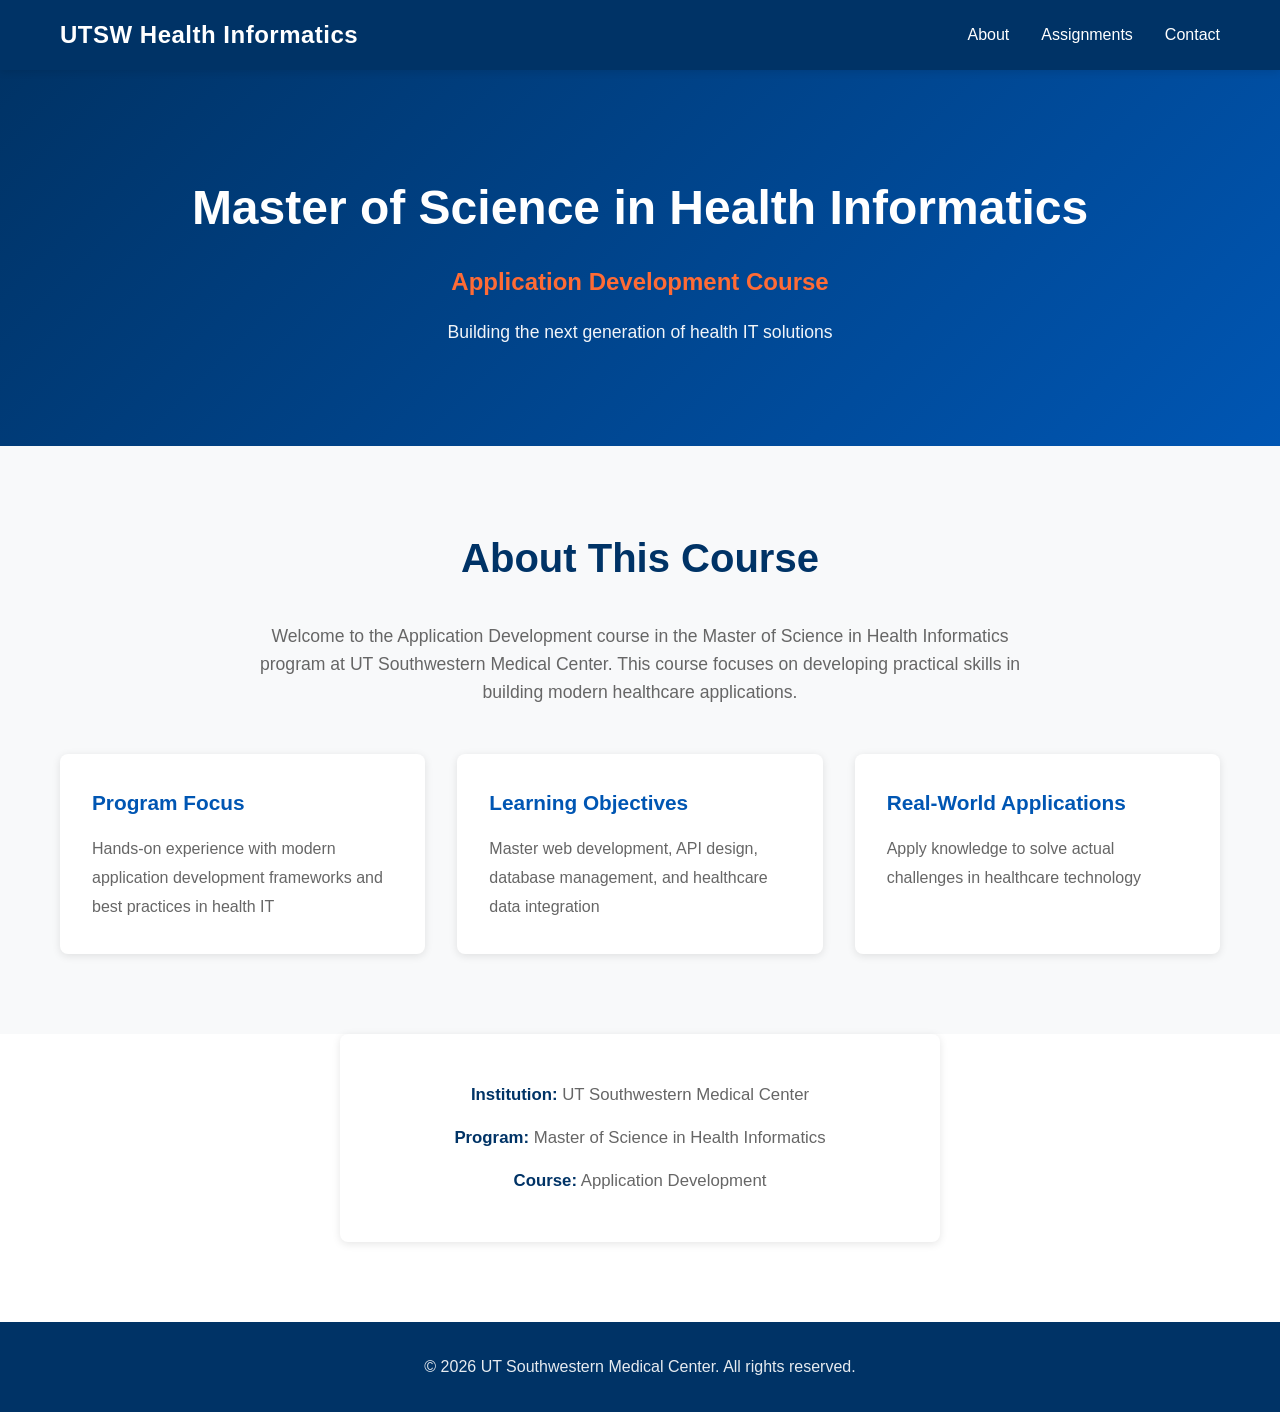
<file: index.html>
<!DOCTYPE html>
<html lang="en">
<head>
    <meta charset="UTF-8">
    <meta name="viewport" content="width=device-width, initial-scale=1.0">
    <title>UT Southwestern - Health Informatics Application Development</title>
    <link rel="stylesheet" href="styles.css">
</head>
<body>
    <nav class="navbar">
        <div class="container">
            <div class="logo">UTSW Health Informatics</div>
            <ul class="nav-links">
                <li><a href="#about">About</a></li>
                <li><a href="#assignments">Assignments</a></li>
                <li><a href="#contact">Contact</a></li>
            </ul>
        </div>
    </nav>

    <header class="hero">
        <div class="container">
            <h1>Master of Science in Health Informatics</h1>
            <p class="subtitle">Application Development Course</p>
            <p class="description">Building the next generation of health IT solutions</p>
        </div>
    </header>

    <section id="about" class="about">
        <div class="container">
            <h2>About This Course</h2>
            <p>
                Welcome to the Application Development course in the Master of Science in Health Informatics program 
                at UT Southwestern Medical Center. This course focuses on developing practical skills in building 
                modern healthcare applications.
            </p>
            <div class="course-info">
                <div class="info-card">
                    <h3>Program Focus</h3>
                    <p>Hands-on experience with modern application development frameworks and best practices in health IT</p>
                </div>
                <div class="info-card">
                    <h3>Learning Objectives</h3>
                    <p>Master web development, API design, database management, and healthcare data integration</p>
                </div>
                <div class="info-card">
                    <h3>Real-World Applications</h3>
                    <p>Apply knowledge to solve actual challenges in healthcare technology</p>
                </div>
            </div>
        </div>
    </section>

            <div class="contact-info">
                <p><strong>Institution:</strong> UT Southwestern Medical Center</p>
                <p><strong>Program:</strong> Master of Science in Health Informatics</p>
                <p><strong>Course:</strong> Application Development</p>
            </div>
        </div>
    </section>

    <footer class="footer">
        <div class="container">
            <p>&copy; 2026 UT Southwestern Medical Center. All rights reserved.</p>
        </div>
    </footer>
</body>
</html>
</file>
<file: styles.css>
* {
    margin: 0;
    padding: 0;
    box-sizing: border-box;
}

:root {
    --primary-color: #003366;
    --secondary-color: #0056b3;
    --accent-color: #ff6b35;
    --light-bg: #f8f9fa;
    --text-dark: #333333;
    --text-light: #666666;
    --border-color: #e0e0e0;
    --shadow: 0 2px 8px rgba(0, 0, 0, 0.1);
}

html {
    scroll-behavior: smooth;
}

body {
    font-family: 'Segoe UI', Tahoma, Geneva, Verdana, sans-serif;
    line-height: 1.6;
    color: var(--text-dark);
    background-color: #ffffff;
}

.container {
    max-width: 1200px;
    margin: 0 auto;
    padding: 0 20px;
}

/* Navigation */
.navbar {
    background-color: var(--primary-color);
    color: white;
    padding: 1rem 0;
    position: sticky;
    top: 0;
    z-index: 100;
    box-shadow: var(--shadow);
}

.navbar .container {
    display: flex;
    justify-content: space-between;
    align-items: center;
}

.logo {
    font-size: 1.5rem;
    font-weight: bold;
    letter-spacing: 0.5px;
}

.nav-links {
    display: flex;
    list-style: none;
    gap: 2rem;
}

.nav-links a {
    color: white;
    text-decoration: none;
    transition: color 0.3s ease;
    font-weight: 500;
}

.nav-links a:hover {
    color: var(--accent-color);
}

/* Hero Section */
.hero {
    background: linear-gradient(135deg, var(--primary-color) 0%, var(--secondary-color) 100%);
    color: white;
    padding: 100px 0;
    text-align: center;
}

.hero h1 {
    font-size: 3rem;
    margin-bottom: 1rem;
    font-weight: 700;
}

.hero .subtitle {
    font-size: 1.5rem;
    margin-bottom: 1rem;
    color: var(--accent-color);
    font-weight: 600;
}

.hero .description {
    font-size: 1.1rem;
    opacity: 0.95;
    max-width: 600px;
    margin: 0 auto;
}

/* About Section */
.about {
    padding: 80px 0;
    background-color: var(--light-bg);
}

.about h2 {
    text-align: center;
    font-size: 2.5rem;
    margin-bottom: 2rem;
    color: var(--primary-color);
}

.about > .container > p {
    text-align: center;
    font-size: 1.1rem;
    color: var(--text-light);
    margin-bottom: 3rem;
    max-width: 800px;
    margin-left: auto;
    margin-right: auto;
}

.course-info {
    display: grid;
    grid-template-columns: repeat(auto-fit, minmax(280px, 1fr));
    gap: 2rem;
}

.info-card {
    background: white;
    padding: 2rem;
    border-radius: 8px;
    box-shadow: var(--shadow);
    transition: transform 0.3s ease, box-shadow 0.3s ease;
}

.info-card:hover {
    transform: translateY(-5px);
    box-shadow: 0 4px 16px rgba(0, 0, 0, 0.15);
}

.info-card h3 {
    color: var(--secondary-color);
    margin-bottom: 1rem;
    font-size: 1.3rem;
}

.info-card p {
    color: var(--text-light);
    line-height: 1.8;
}

/* Assignments Section */
.assignments {
    padding: 80px 0;
    background-color: white;
}

.assignments h2 {
    text-align: center;
    font-size: 2.5rem;
    margin-bottom: 1rem;
    color: var(--primary-color);
}

.section-intro {
    text-align: center;
    font-size: 1.1rem;
    color: var(--text-light);
    margin-bottom: 3rem;
}

.assignments-grid {
    display: grid;
    grid-template-columns: repeat(auto-fill, minmax(250px, 1fr));
    gap: 2rem;
}

.assignment-card {
    background: white;
    border: 2px solid var(--border-color);
    border-radius: 8px;
    padding: 2rem;
    text-align: center;
    transition: all 0.3s ease;
    position: relative;
}

.assignment-card:hover {
    border-color: var(--secondary-color);
    box-shadow: 0 4px 16px rgba(0, 86, 179, 0.15);
    transform: translateY(-3px);
}

.assignment-number {
    display: inline-flex;
    align-items: center;
    justify-content: center;
    width: 50px;
    height: 50px;
    background-color: var(--secondary-color);
    color: white;
    border-radius: 50%;
    font-size: 1.5rem;
    font-weight: bold;
    margin-bottom: 1rem;
}

.assignment-card h3 {
    color: var(--primary-color);
    margin-bottom: 0.5rem;
    font-size: 1.3rem;
}

.assignment-card p {
    color: var(--text-light);
    margin-bottom: 1rem;
    font-size: 0.95rem;
}

.status-badge {
    display: inline-block;
    padding: 0.5rem 1rem;
    border-radius: 20px;
    font-size: 0.85rem;
    font-weight: 600;
}

.status-badge.pending {
    background-color: #fff3cd;
    color: #856404;
}

.status-badge.completed {
    background-color: #d4edda;
    color: #155724;
}

/* Contact Section */
.contact {
    padding: 80px 0;
    background-color: var(--light-bg);
}

.contact h2 {
    text-align: center;
    font-size: 2.5rem;
    margin-bottom: 2rem;
    color: var(--primary-color);
}

.contact > .container > p {
    text-align: center;
    font-size: 1.1rem;
    color: var(--text-light);
    margin-bottom: 2rem;
    max-width: 700px;
    margin-left: auto;
    margin-right: auto;
}

.contact-info {
    background: white;
    padding: 2rem;
    border-radius: 8px;
    box-shadow: var(--shadow);
    max-width: 600px;
    margin: 0 auto;
    text-align: center;
}

.contact-info p {
    margin: 1rem 0;
    font-size: 1.05rem;
    color: var(--text-light);
}

.contact-info strong {
    color: var(--primary-color);
}

/* Footer */
.footer {
    background-color: var(--primary-color);
    color: white;
    text-align: center;
    padding: 2rem 0;
    margin-top: 80px;
}

.footer p {
    opacity: 0.9;
}

/* Responsive Design */
@media (max-width: 768px) {
    .hero h1 {
        font-size: 2rem;
    }

    .hero .subtitle {
        font-size: 1.2rem;
    }

    .nav-links {
        gap: 1rem;
    }

    .course-info,
    .assignments-grid {
        grid-template-columns: 1fr;
    }

    .about h2,
    .assignments h2,
    .contact h2 {
        font-size: 2rem;
    }
}

@media (max-width: 480px) {
    .nav-links {
        flex-direction: column;
        gap: 0.5rem;
    }

    .hero {
        padding: 50px 0;
    }

    .hero h1 {
        font-size: 1.5rem;
    }

    .hero .subtitle {
        font-size: 1rem;
    }

    .about,
    .assignments,
    .contact {
        padding: 40px 0;
    }
}
</file>
